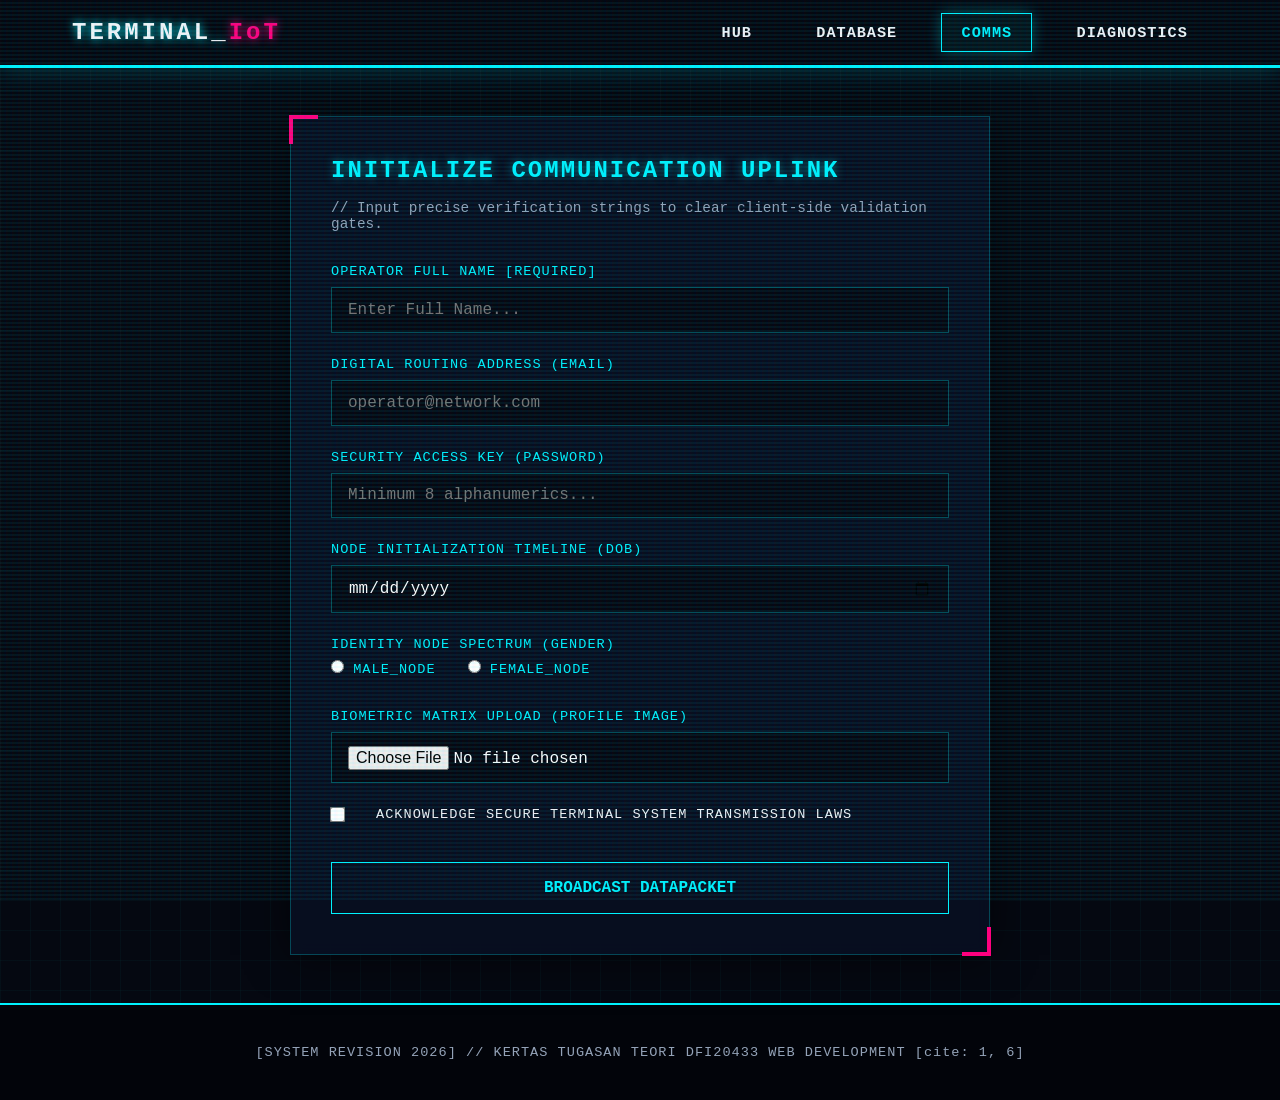
<file: contact.html>
<!DOCTYPE html>
<html lang="en">
<head>
    <meta charset="UTF-8">
    <meta name="viewport" content="width=device-width, initial-scale=1.0">
    <title>Secure Comms | Transmit Channel</title>
    <link rel="stylesheet" href="css/style.css">
</head>
<body>

    <header>
        <nav class="navbar">
            <div class="logo">TERMINAL_<span>IoT</span></div>
            <div class="menu-toggle" id="mobile-menu">
                <span></span>
                <span></span>
                <span></span>
            </div>
            <ul class="nav-links">
                <li><a href="index.html">Hub</a></li>
                <li><a href="profile.html">Database</a></li>
                <li><a href="contact.html" class="active">Comms</a></li>
                <li><a href="game.html">Diagnostics</a></li>
            </ul>
        </nav>
    </header>

    <main>
        <section class="cyber-card" style="max-width: 700px; margin: 0 auto;">
            <h2 class="neon-txt-cyan">Initialize Communication Uplink</h2>
            <p style="color: var(--text-secondary); font-size: 0.9rem; margin-bottom: 2rem;">// Input precise verification strings to clear client-side validation gates.</p>
            
            <form id="portfolioForm" novalidate>
                
                <div class="form-row">
                    <label for="fullName">Operator Full Name [Required]</label>
                    <input type="text" id="fullName" class="terminal-input" placeholder="Enter Full Name...">
                    <div class="error-tag" id="nameError">CRITICAL: Name parameters missing.</div>
                </div>

                <div class="form-row">
                    <label for="email">Digital Routing Address (Email)</label>
                    <input type="email" id="email" class="terminal-input" placeholder="operator@network.com">
                    <div class="error-tag" id="emailError">CRITICAL: Incorrect protocol architecture layout.</div>
                </div>

                <div class="form-row">
                    <label for="password">Security Access Key (Password)</label>
                    <input type="password" id="password" class="terminal-input" placeholder="Minimum 8 alphanumerics...">
                    <div class="error-tag" id="passwordError">CRITICAL: Security length below requirement framework.</div>
                </div>

                <div class="form-row">
                    <label for="dob">Node Initialization Timeline (DOB)</label>
                    <input type="date" id="dob" class="terminal-input">
                    <div class="error-tag" id="dobError">CRITICAL: Absolute temporal date required.</div>
                </div>

                <div class="form-row">
                    <label>Identity Node Spectrum (Gender)</label>
                    <div class="option-group">
                        <label><input type="radio" name="gender" value="Male"> MALE_NODE</label>
                        <label><input type="radio" name="gender" value="Female"> FEMALE_NODE</label>
                    </div>
                    <div class="error-tag" id="genderError">CRITICAL: Spectrum choice required.</div>
                </div>

                <div class="form-row">
                    <label for="photo">Biometric Matrix Upload (Profile Image)</label>
                    <input type="file" id="photo" class="terminal-input" accept="image/*">
                    <div class="error-tag" id="photoError">CRITICAL: Array profile data input mandatory.</div>
                </div>

                <div class="form-row">
                    <div class="option-group" style="align-items: center;">
                        <input type="checkbox" id="terms" style="transform: scale(1.2);">
                        <label for="terms" style="margin: 0; color: var(--text-primary);">Acknowledge secure terminal system transmission laws</label>
                    </div>
                    <div class="error-tag" id="termsError">CRITICAL: Consent validation mandatory.</div>
                </div>

                <button type="submit" class="cyber-btn" style="margin-top: 1rem;">Broadcast Datapacket</button>
            </form>
        </section>
    </main>

    <footer>
        <p>[SYSTEM REVISION 2026] // KERTAS TUGASAN TEORI DFI20433 WEB DEVELOPMENT [cite: 1, 6]</p>
    </footer>

    <script src="js/app.js"></script>
    <script src="js/validation.js"></script>
</body>
</html>
</file>
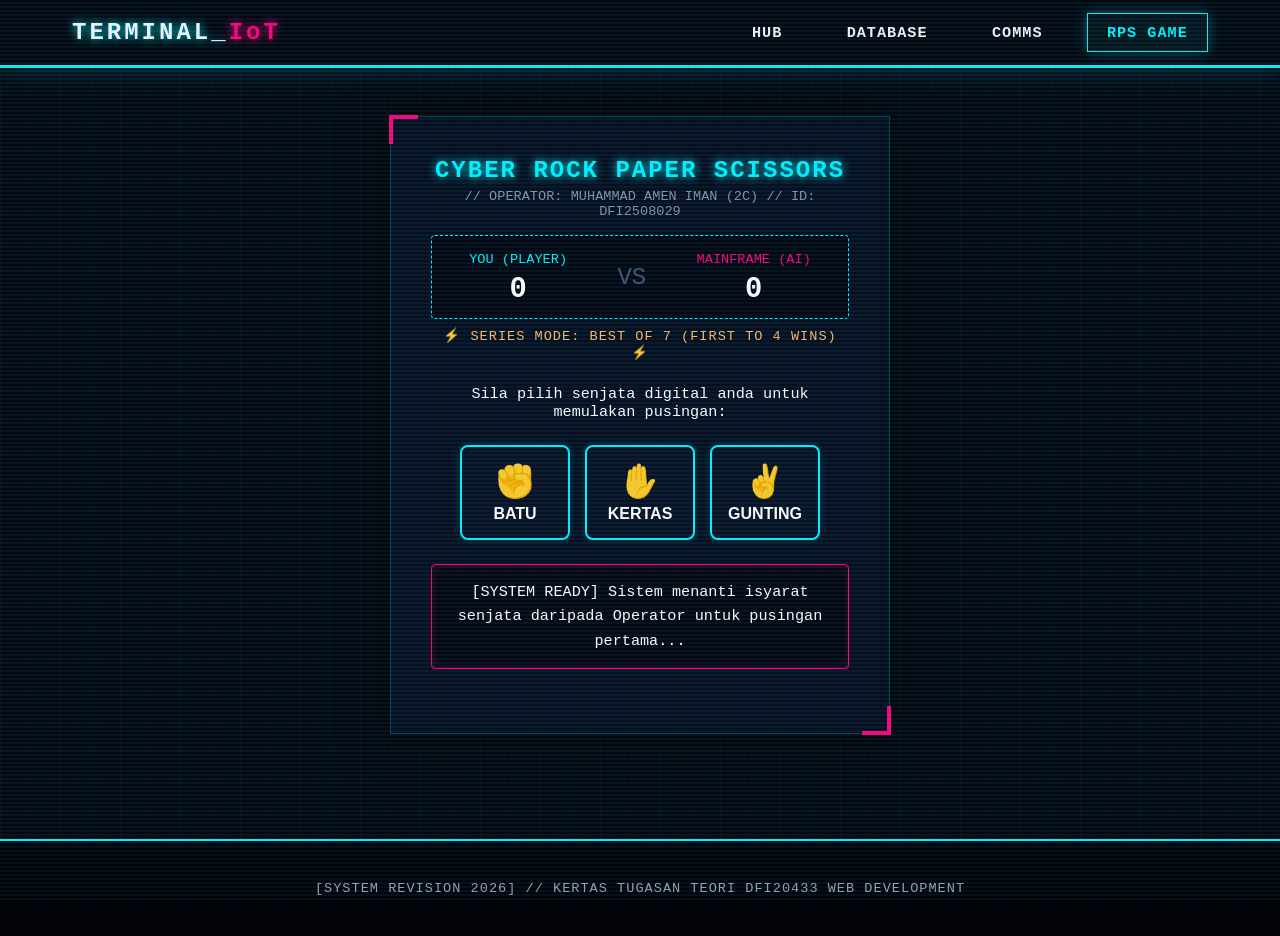
<file: game.html>
<!DOCTYPE html>
<html lang="en">
<head>
    <meta charset="UTF-8">
    <meta name="viewport" content="width=device-width, initial-scale=1.0">
    <title>Cyber RPS | Best of 7 Match</title>
    <link rel="stylesheet" href="css/style.css">
    <style>
        /* Reka bentuk susun atur khas bertemakan Cyberpunk Terminal */
        .game-wrapper {
            max-width: 500px;
            margin: 0 auto;
            text-align: center;
        }
        .scoreboard {
            display: flex;
            justify-content: space-around;
            background: rgba(5, 8, 17, 0.85);
            border: 1px dashed #00f2fe;
            padding: 12px;
            font-family: monospace;
            font-size: 1.1rem;
            color: #ffffff;
            margin-bottom: 0.5rem;
            border-radius: 4px;
        }
        .score-box {
            text-align: center;
        }
        .score-num {
            font-size: 1.8rem;
            font-weight: bold;
            display: block;
            margin-top: 5px;
        }
        .match-target {
            color: #ffb86c;
            font-family: monospace;
            font-size: 0.85rem;
            margin-bottom: 1.5rem;
            letter-spacing: 1px;
        }
        /* Susunan 3 Butang Pilihan Utama */
        .choice-container {
            display: flex;
            justify-content: center;
            gap: 15px;
            margin: 1.5rem 0;
        }
        .rps-btn {
            background: #091124;
            border: 2px solid #00f2fe;
            color: #ffffff;
            padding: 15px;
            font-size: 1rem;
            font-weight: bold;
            cursor: pointer;
            border-radius: 8px;
            flex: 1;
            max-width: 110px;
            transition: all 0.1s ease;
            box-shadow: 0 0 10px rgba(0, 242, 254, 0.2);
        }
        /* Kesan visual butang aktif */
        .rps-btn:hover:not(:disabled) {
            border-color: #ff007f;
            box-shadow: 0 0 15px rgba(255, 0, 127, 0.4);
        }
        .rps-btn:active:not(:disabled) {
            transform: scale(0.92);
            background: rgba(0, 242, 254, 0.1);
        }
        /* Rupa bentuk butang jika dikunci (Selepas Game Tamat) */
        .rps-btn:disabled {
            opacity: 0.25;
            cursor: not-allowed;
            border-color: #465375;
            box-shadow: none;
        }
        .btn-emoji {
            font-size: 2rem;
            display: block;
            margin-bottom: 5px;
        }
        /* Kotak Paparan Keputusan Perlawanan */
        .status-terminal {
            background: rgba(5, 8, 17, 0.9);
            border: 1px solid #ff007f;
            padding: 15px;
            font-family: monospace;
            font-size: 0.95rem;
            color: #ffffff;
            margin: 1.5rem 0;
            border-radius: 4px;
            min-height: 90px;
            line-height: 1.6;
            box-shadow: inset 0 0 10px rgba(255, 0, 127, 0.2);
        }
        /* Butang Set Semula Berwarna Neon */
        .reset-btn {
            background: linear-gradient(135deg, #00f2fe, #ff007f);
            color: #ffffff;
            border: none;
            padding: 12px 30px;
            font-size: 1rem;
            font-weight: bold;
            cursor: pointer;
            text-transform: uppercase;
            border-radius: 4px;
            margin-top: 0.5rem;
            display: none; /* Sembunyi pada awal permainan */
            box-shadow: 0 0 15px rgba(0, 242, 254, 0.4);
        }
        .reset-btn:active {
            transform: scale(0.95);
        }
    </style>
</head>
<body>

    <header>
        <nav class="navbar">
            <div class="logo">TERMINAL_<span>IoT</span></div>
            <div class="menu-toggle" id="mobile-menu">
                <span></span>
                <span></span>
                <span></span>
            </div>
            <ul class="nav-links">
                <li><a href="index.html">Hub</a></li>
                <li><a href="profile.html">Database</a></li>
                <li><a href="contact.html">Comms</a></li>
                <li><a href="game.html" class="active">RPS Game</a></li>
            </ul>
        </nav>
    </header>

    <main>
        <section class="cyber-card game-wrapper">
            <h2 style="color: #00f2fe; text-shadow: 0 0 10px #00f2fe; margin-bottom: 0.3rem;">CYBER ROCK PAPER SCISSORS</h2>
            <p style="color: #8892b0; font-size: 0.85rem; margin-bottom: 1rem; font-family: monospace;">
                // OPERATOR: MUHAMMAD AMEN IMAN (2C) // ID: DFI2508029
            </p>

            <div class="scoreboard">
                <div class="score-box">
                    <span style="color: #00f2fe; font-size: 0.85rem;">YOU (PLAYER)</span>
                    <span class="score-num" id="player-score">0</span>
                </div>
                <div style="font-size: 1.5rem; align-self: center; color: #465375;">VS</div>
                <div class="score-box">
                    <span style="color: #ff007f; font-size: 0.85rem;">MAINFRAME (AI)</span>
                    <span class="score-num" id="ai-score">0</span>
                </div>
            </div>

            <div class="match-target">
                ⚡ SERIES MODE: BEST OF 7 (FIRST TO 4 WINS) ⚡
            </div>

            <p style="font-size: 0.95rem; color: #ffffff; font-family: monospace;">
                Sila pilih senjata digital anda untuk memulakan pusingan:
            </p>

            <div class="choice-container">
                <button class="rps-btn" id="btn-batu" onclick="mainkanRPS('batu')">
                    <span class="btn-emoji">✊</span> BATU
                </button>
                <button class="rps-btn" id="btn-kertas" onclick="mainkanRPS('kertas')">
                    <span class="btn-emoji">✋</span> KERTAS
                </button>
                <button class="rps-btn" id="btn-gunting" onclick="mainkanRPS('gunting')">
                    <span class="btn-emoji">✌️</span> GUNTING
                </button>
            </div>

            <div class="status-terminal" id="output-terminal">
                [SYSTEM READY] Sistem menanti isyarat senjata daripada Operator untuk pusingan pertama...
            </div>

            <button class="reset-btn" id="reboot-btn" onclick="rebootSistem()">Reset Scoreboard</button>
        </section>
    </main>

    <footer>
        <p>[SYSTEM REVISION 2026] // KERTAS TUGASAN TEORI DFI20433 WEB DEVELOPMENT</p>
    </footer>

    <script>
        // Pembolehubah pemegang markah & status penamat siri
        let skorPemain = 0;
        let skorKomputer = 0;
        let adakahGameTamat = false;

        // 1. Fungsi Utama Permainan (Dipanggil serta-merta oleh onclick butang HTML)
        function mainkanRPS(pilihanPemain) {
            // Sekat aksi jika siri perlawanan sudah tamat sepenuhnya
            if (adakahGameTamat) return;

            const terminal = document.getElementById('output-terminal');
            const pSkorTxt = document.getElementById('player-score');
            const cSkorTxt = document.getElementById('ai-score');
            const butangReset = document.getElementById('reboot-btn');

            // Senarai pilihan untuk AI Mainframe
            const senaraiPilihan = ['batu', 'kertas', 'gunting'];
            const pilihanRawakKomputer = senaraiPilihan[Math.floor(Math.random() * 3)];

            let hasilPusingan = "";
            let warnaTeks = "#ffffff";

            // Proses semakan peraturan logik Gunting-Batu-Kertas
            if (pilihanPemain === pilihanRawakKomputer) {
                hasilPusingan = "ROUND RESULT: SERI (DATA SYNCED)! 🤝";
                warnaTeks = "#8892b0";
            } 
            else if (
                (pilihanPemain === 'batu' && pilihanRawakKomputer === 'gunting') ||
                (pilihanPemain === 'kertas' && pilihanRawakKomputer === 'batu') ||
                (pilihanPemain === 'gunting' && pilihanRawakKomputer === 'kertas')
            ) {
                hasilPusingan = "ROUND RESULT: ANDA MENANG (BREACHED)! 🎉";
                skorPemain++;
                warnaTeks = "#00f2fe"; // Biru neon
            } 
            else {
                hasilPusingan = "ROUND RESULT: MAINFRAME MENANG (OVERRIDDEN)! 🚨";
                skorKomputer++;
                warnaTeks = "#ff007f"; // Magenta neon
            }

            // Kemas kini paparan angka markah pada skrin real-time
            pSkorTxt.innerText = skorPemain;
            cSkorTxt.innerText = skorKomputer;

            // Kemas kini teks log maklumat pusingan dalam terminal
            terminal.innerHTML = `
                Anda memilih: <strong style="color:#00f2fe; text-transform:uppercase;">${pilihanPemain}</strong><br>
                Mainframe memilih: <strong style="color:#ff007f; text-transform:uppercase;">${pilihanRawakKomputer}</strong><br>
                ------------------------------------------------<br>
                <span style="color: ${warnaTeks}; font-weight: bold;">${hasilPusingan}</span>
            `;

            // SEMAKAN PENAMAT: Adakah mana-mana pihak sudah mencapai 4 kemenangan (Best of 7)?
            if (skorPemain === 4 || skorKomputer === 4) {
                adakahGameTamat = true; // Setkan status tamat

                // Kunci ketiga-tiga butang pilihan secara fizikal
                document.getElementById('btn-batu').disabled = true;
                document.getElementById('btn-kertas').disabled = true;
                document.getElementById('btn-gunting').disabled = true;

                let pengumumanJuara = "";
                let subMesejTerminal = "";

                if (skorPemain === 4) {
                    pengumumanJuara = "🏆 ANDA MEMENANGI SIRI BEST OF 7!";
                    subMesejTerminal = `<span style="color:#00f2fe; font-weight:bold;">[MAIN NETWORK SECURED] Tahniah Operator Muhammad Amen Iman! Rangkaian IoT KKTM PJ berjaya diselamatkan sepenuhnya daripada serangan godaman.</span>`;
                } else {
                    pengumumanJuara = "❌ MAINFRAME AI MENANG SIRI BEST OF 7!";
                    subMesejTerminal = `<span style="color:#ff007f; font-weight:bold;">[SYSTEM OVERRIDDEN] Amaran: Sistem keselamatan telah runtuh. AI menguasai pangkalan data terminal.</span>`;
                }

                // Berikan sedikit sela masa (delay) kecil untuk kesan dramatik terminal sebelum pop-up keluar
                setTimeout(() => {
                    terminal.innerHTML = `
                        <strong style="font-size: 1.1rem; color: #ffb86c;">🏁 GAME OVER: SERIES COMPLETE</strong><br>
                        ${subMesejTerminal}<br>
                        ------------------------------------------------<br>
                        <strong>SKOR AKHIR MUTLAK:</strong> Anda (${skorPemain}) - (${skorKomputer}) Mainframe AI.<br>
                        Sila klik butang di bawah untuk membina semula enkripsi (Reset).
                    `;

                    // Tukar butang reset menjadi butang utama penamat
                    butangReset.innerText = "Start New Best of 7 Series";
                    butangReset.style.display = "inline-block";

                    // Keluarkan notifikasi rasmi perlawanan tamat
                    alert(`🎮 BEST OF 7: MATCH COMPLETE!\n\nResult: ${pengumumanJuara}\nFinal Score: ${skorPemain} - ${skorKomputer}\n\nOperator: MUHAMMAD AMEN IMAN (2C)`);
                }, 450);

            } else {
                // Jika perlawanan masih berjalan, tunjuk butang reset biasa sekiranya user mahu mengalah awal
                butangReset.innerText = "Surrender & Reset Series";
                butangReset.style.display = "inline-block";
            }
        }

        // 2. Fungsi Set Semula (Reset) & Membuka Balik Kunci Butang
        function rebootSistem() {
            skorPemain = 0;
            skorKomputer = 0;
            adakahGameTamat = false;
            
            document.getElementById('player-score').innerText = "0";
            document.getElementById('ai-score').innerText = "0";
            document.getElementById('output-terminal').innerHTML = "[SYSTEM REBOOTED] Siri Best of 7 baharu diaktifkan! Sila tentukan pilihan anda.";
            document.getElementById('reboot-btn').style.display = "none";
            
            // Buka semula kunci ketiga-tiga butang untuk siri baharu
            document.getElementById('btn-batu').disabled = false;
            document.getElementById('btn-kertas').disabled = false;
            document.getElementById('btn-gunting').disabled = false;
        }

        // 3. Kod Pengurusan Menu Hamburger Responsif Telefon Pintar
        document.addEventListener('DOMContentLoaded', () => {
            const mobileMenu = document.getElementById('mobile-menu');
            const navLinks = document.querySelector('.nav-links');
            if (mobileMenu && navLinks) {
                mobileMenu.addEventListener('click', () => {
                    navLinks.classList.toggle('active');
                    mobileMenu.classList.toggle('menu-active');
                });
            }
        });
    </script>
</body>
</html>
</file>
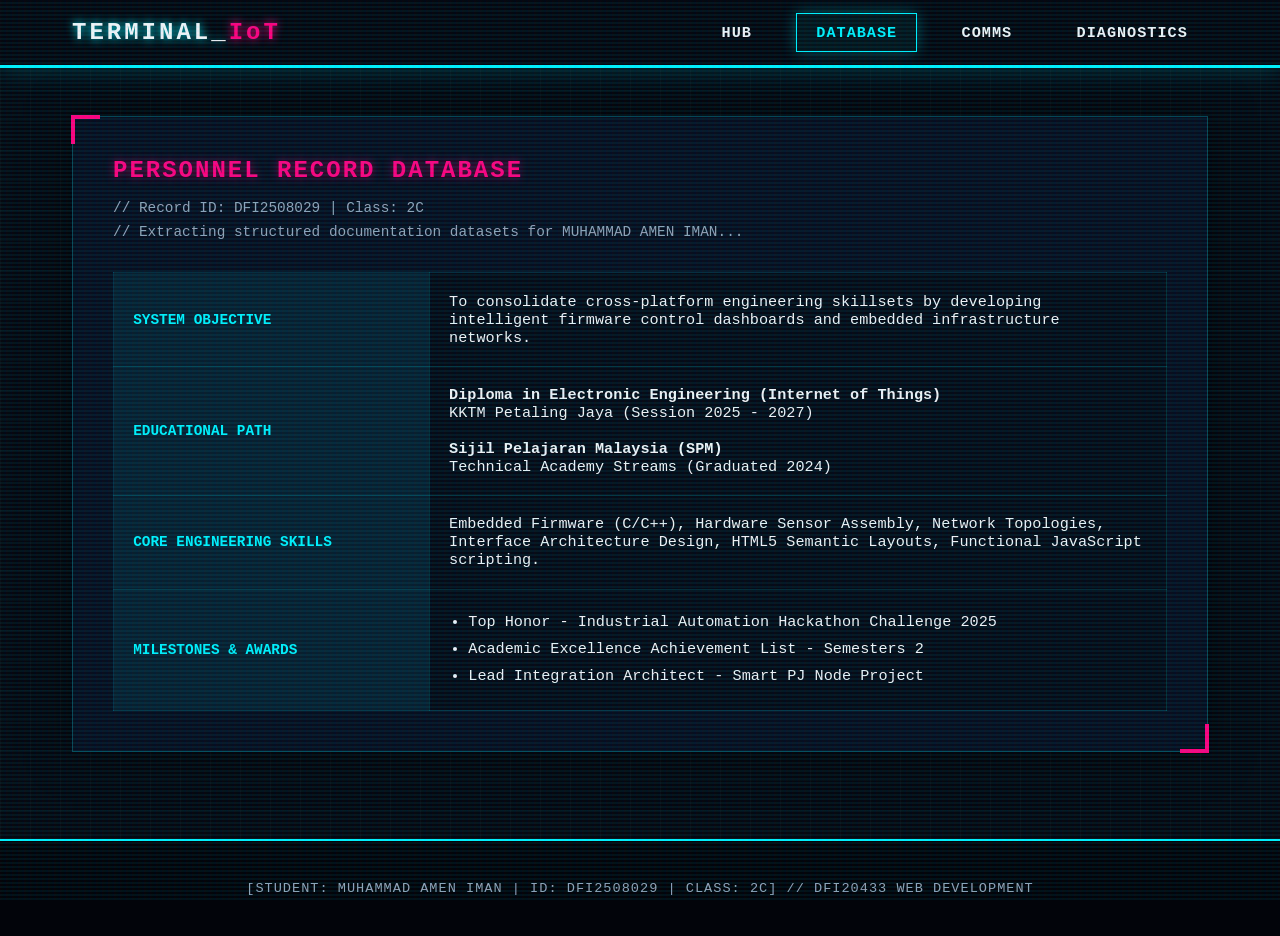
<file: profile.html>
<!DOCTYPE html>
<html lang="en">
<head>
    <meta charset="UTF-8">
    <meta name="viewport" content="width=device-width, initial-scale=1.0">
    <title>Database Matrix | System Profile</title>
    <link rel="stylesheet" href="css/style.css">
</head>
<body>

    <header>
        <nav class="navbar">
            <div class="logo">TERMINAL_<span>IoT</span></div>
            <div class="menu-toggle" id="mobile-menu">
                <span></span>
                <span></span>
                <span></span>
            </div>
            <ul class="nav-links">
                <li><a href="index.html">Hub</a></li>
                <li><a href="profile.html" class="active">Database</a></li>
                <li><a href="contact.html">Comms</a></li>
                <li><a href="game.html">Diagnostics</a></li>
            </ul>
        </nav>
    </header>

    <main>
        <section class="cyber-card">
            <h2 class="neon-txt-magenta">Personnel Record Database</h2>
            <p style="color: var(--text-secondary); font-size: 0.9rem; margin-bottom: 0.5rem;">// Record ID: DFI2508029 | Class: 2C</p>
            <p style="color: var(--text-secondary); font-size: 0.9rem; margin-bottom: 1.5rem;">// Extracting structured documentation datasets for MUHAMMAD AMEN IMAN...</p>
            
            <table class="db-table">
                <tr>
                    <th>System Objective</th>
                    <td>To consolidate cross-platform engineering skillsets by developing intelligent firmware control dashboards and embedded infrastructure networks.</td>
                </tr>
                <tr>
                    <th>Educational Path</th>
                    <td>
                        <strong>Diploma in Electronic Engineering (Internet of Things)</strong><br>
                        KKTM Petaling Jaya (Session 2025 - 2027)<br><br>
                        <strong>Sijil Pelajaran Malaysia (SPM)</strong><br>
                        Technical Academy Streams (Graduated 2024)
                    </td>
                </tr>
                <tr>
                    <th>Core Engineering Skills</th>
                    <td>Embedded Firmware (C/C++), Hardware Sensor Assembly, Network Topologies, Interface Architecture Design, HTML5 Semantic Layouts, Functional JavaScript scripting.</td>
                </tr>
                <tr>
                    <th>Milestones & Awards</th>
                    <td>
                        <ul style="padding-left: 1.2rem; line-height: 1.8;">
                            <li>Top Honor - Industrial Automation Hackathon Challenge 2025</li>
                            <li>Academic Excellence Achievement List - Semesters 2 </li>
                            <li>Lead Integration Architect - Smart PJ Node Project</li>
                        </ul>
                    </td>
                </tr>
            </table>
        </section>
    </main>

    <footer>
        <p>[STUDENT: MUHAMMAD AMEN IMAN | ID: DFI2508029 | CLASS: 2C] // DFI20433 WEB DEVELOPMENT</p>
    </footer>

    <script src="js/app.js"></script>
</body>
</html>
</file>
<file: css/style.css>
/* ==========================================================================
   UPGRADED CYBER HUD THEME - DFI20433 PORTFOLIO
   ========================================================================== */

:root {
    --bg-dark: #050811;
    --bg-grid: rgba(0, 242, 254, 0.03);
    --card-cyber: rgba(9, 17, 36, 0.75);
    --neon-cyan: #00f2fe;
    --neon-magenta: #ff007f;
    --neon-purple: #9d4edd;
    --text-primary: #f1f5f9;
    --text-secondary: #94a3b8;
    --border-glow: rgba(0, 242, 254, 0.25);
}

* {
    margin: 0;
    padding: 0;
    box-sizing: border-box;
}

body {
    background-color: var(--bg-dark);
    /* Futuristic tech grid background pattern */
    background-image: linear-gradient(var(--bg-grid) 1px, transparent 1px),
                      linear-gradient(90deg, var(--bg-grid) 1px, transparent 1px);
    background-size: 30px 30px;
    color: var(--text-primary);
    font-family: 'Courier New', Courier, monospace, system-ui;
    overflow-x: hidden;
    position: relative;
}

/* Moving laser scanning line across the background screen */
body::before {
    content: " ";
    display: block;
    position: fixed;
    top: 0; left: 0; bottom: 0; right: 0;
    background: linear-gradient(rgba(18, 16, 16, 0) 50%, rgba(0, 242, 254, 0.06) 50%), 
                linear-gradient(90deg, rgba(255, 0, 0, 0.03), rgba(0, 255, 0, 0.01), rgba(0, 0, 255, 0.03));
    z-index: 9999;
    background-size: 100% 4px, 6px 100%;
    pointer-events: none;
}

/* ==========================================================================
   NAVIGATION BAR TERMINAL
   ========================================================================== */
header {
    background: rgba(5, 8, 17, 0.9);
    backdrop-filter: blur(12px);
    position: sticky;
    top: 0;
    z-index: 1000;
    border-bottom: 3px solid var(--neon-cyan);
    box-shadow: 0 5px 25px rgba(0, 242, 254, 0.15);
}

.navbar {
    display: flex;
    justify-content: space-between;
    align-items: center;
    max-width: 1200px;
    margin: 0 auto;
    padding: 1.2rem 2rem;
}

.logo {
    font-size: 1.5rem;
    font-weight: 900;
    letter-spacing: 3px;
    text-shadow: 0 0 10px var(--neon-cyan);
}

.logo span {
    color: var(--neon-magenta);
    text-shadow: 0 0 10px var(--neon-magenta);
}

.nav-links {
    display: flex;
    list-style: none;
    gap: 1.5rem;
}

.nav-links a {
    color: var(--text-primary);
    text-decoration: none;
    font-weight: bold;
    font-size: 0.95rem;
    letter-spacing: 1px;
    text-transform: uppercase;
    transition: all 0.3s ease;
    padding: 0.6rem 1.2rem;
    border: 1px solid transparent;
    position: relative;
}

.nav-links a:hover, .nav-links a.active {
    color: var(--neon-cyan);
    border: 1px solid var(--neon-cyan);
    background: rgba(0, 242, 254, 0.05);
    box-shadow: 0 0 15px rgba(0, 242, 254, 0.3);
}

.menu-toggle {
    display: none;
    flex-direction: column;
    gap: 6px;
    cursor: pointer;
}

.menu-toggle span {
    width: 30px;
    height: 2px;
    background-color: var(--neon-cyan);
    box-shadow: 0 0 5px var(--neon-cyan);
    transition: 0.3s;
}

/* ==========================================================================
   MAIN CORE DATA BLOCKS
   ========================================================================== */
main {
    max-width: 1200px;
    margin: 3rem auto;
    padding: 0 2rem;
    min-height: 75vh;
}

/* Tech HUD Industrial Card Component */
.cyber-card {
    background: var(--card-cyber);
    backdrop-filter: blur(8px);
    border: 1px solid var(--border-glow);
    padding: 2.5rem;
    position: relative;
    box-shadow: 0 0 40px rgba(0, 0, 0, 0.6);
}

/* Industrial sci-fi corner bracket accents */
.cyber-card::before {
    content: "";
    position: absolute;
    top: -2px; left: -2px;
    width: 25px; height: 25px;
    border-top: 4px solid var(--neon-magenta);
    border-left: 4px solid var(--neon-magenta);
}

.cyber-card::after {
    content: "";
    position: absolute;
    bottom: -2px; right: -2px;
    width: 25px; height: 25px;
    border-bottom: 4px solid var(--neon-magenta);
    border-right: 4px solid var(--neon-magenta);
}

h1, h2, h3 {
    text-transform: uppercase;
    letter-spacing: 2px;
    margin-bottom: 1rem;
}

.neon-txt-cyan {
    color: var(--neon-cyan);
    text-shadow: 0 0 10px rgba(0, 242, 254, 0.5);
}

.neon-txt-magenta {
    color: var(--neon-magenta);
    text-shadow: 0 0 10px rgba(255, 0, 127, 0.5);
}

/* Decorative IoT Metrics Bar */
.iot-status-bar {
    display: flex;
    gap: 2rem;
    margin-top: 2rem;
    padding-top: 1.5rem;
    border-top: 1px dashed rgba(0, 242, 254, 0.3);
}

.status-node {
    font-size: 0.8rem;
    color: var(--text-secondary);
}

.status-node span {
    color: var(--neon-cyan);
    font-weight: bold;
}

/* ==========================================================================
   PAGE-SPECIFIC INTERFACES
   ========================================================================== */

/* Enhanced Main Hub Landing Section */
.hero-grid {
    display: grid;
    grid-template-columns: 2fr 1fr;
    gap: 3rem;
    align-items: center;
}

/* Holographic Profile Frame */
.holo-frame {
    position: relative;
    width: 260px;
    height: 260px;
    margin: 0 auto;
    display: flex;
    align-items: center;
    justify-content: center;
}

.holo-frame::before {
    content: "";
    position: absolute;
    width: 100%; height: 100%;
    border: 2px dashed var(--neon-cyan);
    border-radius: 50%;
    animation: rotateHolo 20s linear infinite;
}

@keyframes rotateHolo {
    100% { transform: rotate(360deg); }
}

.profile-img {
    width: 220px;
    height: 220px;
    border-radius: 50%;
    object-fit: cover;
    border: 3px solid var(--neon-magenta);
    box-shadow: 0 0 25px rgba(255, 0, 127, 0.4);
    filter: hue-rotate(340deg) contrast(1.1);
}

/* Industrial System Database Grid Matrix */
.db-table {
    width: 100%;
    border-collapse: collapse;
    margin-top: 2rem;
}

.db-table th, .db-table td {
    padding: 1.2rem;
    text-align: left;
    border: 1px solid rgba(0, 242, 254, 0.15);
}

.db-table th {
    background: rgba(0, 242, 254, 0.08);
    color: var(--neon-cyan);
    text-transform: uppercase;
    font-size: 0.9rem;
    width: 30%;
}

.db-table td {
    background: rgba(5, 8, 17, 0.5);
    font-size: 0.95rem;
}

/* Cyber Terminal Controls (Forms) */
.form-row {
    margin-bottom: 1.5rem;
}

.form-row label {
    display: block;
    font-size: 0.85rem;
    text-transform: uppercase;
    letter-spacing: 1px;
    margin-bottom: 0.5rem;
    color: var(--neon-cyan);
}

.terminal-input {
    width: 100%;
    padding: 0.8rem 1rem;
    background: rgba(5, 8, 17, 0.8);
    border: 1px solid rgba(0, 242, 254, 0.3);
    color: #fff;
    font-family: 'Courier New', monospace;
    font-size: 1rem;
    transition: 0.3s;
}

.terminal-input:focus {
    outline: none;
    border-color: var(--neon-magenta);
    box-shadow: 0 0 15px rgba(255, 0, 127, 0.3);
}

.option-group {
    display: flex;
    gap: 2rem;
    margin-top: 0.5rem;
}

.cyber-btn {
    width: 100%;
    background: transparent;
    color: var(--neon-cyan);
    border: 1px solid var(--neon-cyan);
    padding: 1rem;
    font-family: 'Courier New', monospace;
    font-size: 1rem;
    font-weight: bold;
    text-transform: uppercase;
    cursor: pointer;
    position: relative;
    overflow: hidden;
    transition: 0.3s;
}

.cyber-btn:hover {
    background: var(--neon-cyan);
    color: var(--bg-dark);
    box-shadow: 0 0 20px var(--neon-cyan);
}

.error-tag {
    color: #ff3838;
    font-size: 0.8rem;
    margin-top: 0.4rem;
    display: none;
}

/* Diagnosis Diagnostic Scan UI (App Panel) */
.diagnostic-box {
    max-width: 550px;
    margin: 0 auto;
}

.panel-display {
    margin-top: 2rem;
    padding: 2rem;
    background: rgba(5, 8, 17, 0.9);
    border: 1px dashed var(--neon-cyan);
    display: none;
}

#diagnostic-readout {
    font-size: 2.2rem;
    font-weight: bold;
    color: var(--neon-magenta);
    text-shadow: 0 0 10px rgba(255, 0, 127, 0.5);
    margin: 1rem 0;
}

/* ==========================================================================
   GLOBAL FOOTER TERMINAL
   ========================================================================== */
footer {
    text-align: center;
    padding: 2.5rem;
    background: #02040a;
    border-top: 2px solid var(--neon-cyan);
    color: var(--text-secondary);
    font-size: 0.85rem;
    letter-spacing: 1px;
}

/* ==========================================================================
   RESPONSIVE DESIGN ADAPTATIONS
   ========================================================================== */
@media (max-width: 850px) {
    .menu-toggle {
        display: flex;
    }

    .nav-links {
        display: none;
        flex-direction: column;
        width: 100%;
        position: absolute;
        top: 100%; left: 0;
        background: rgba(5, 8, 17, 0.95);
        border-bottom: 3px solid var(--neon-magenta);
        padding: 2rem;
        gap: 1.5rem;
    }

    .nav-links.active {
        display: flex;
    }

    .hero-grid {
        grid-template-columns: 1fr;
        text-align: center;
    }
    
    .holo-frame {
        grid-row: 1;
        margin-bottom: 2rem;
    }

    .iot-status-bar {
        flex-direction: column;
        gap: 0.8rem;
    }
}

/* 1. Bingkai Bulatan (Holo Frame) */
.holo-frame {
    width: 260px;          /* Tetapkan saiz bulatan yang seimbang */
    height: 260px;
    border-radius: 50%;    /* Paksa kotak bertukar jadi bulatan sempurna */
    border: 3px solid #00f2fe; /* Garis neon cyan */
    box-shadow: 0 0 20px #00f2fe, inset 0 0 15px rgba(0, 242, 254, 0.5); /* Efek glow */
    
    overflow: hidden;      /* KUNCI UTAMA: Potong/sorok bucu gambar yang terkeluar! */
    
    display: flex;
    justify-content: center;
    align-items: center;
    background: #091124;
}

/* 2. Pengurusan Gambar di Dalam Bulatan */
.holo-frame img {
    width: 100%;
    height: 100%;
    object-fit: cover;     /* Supaya gambar automatik fit di tengah tanpa jadi kemek/penyek */
    border-radius: 50%;    /* Memastikan perimeter gambar mengikut bulatan */
    transition: transform 0.3s ease;
}

/* Efek Bonus Cyberpunk: Gambar zoom sikit bila tetikus lalu (Hover) */
.holo-frame:hover img {
    transform: scale(1.08);
}
</file>
